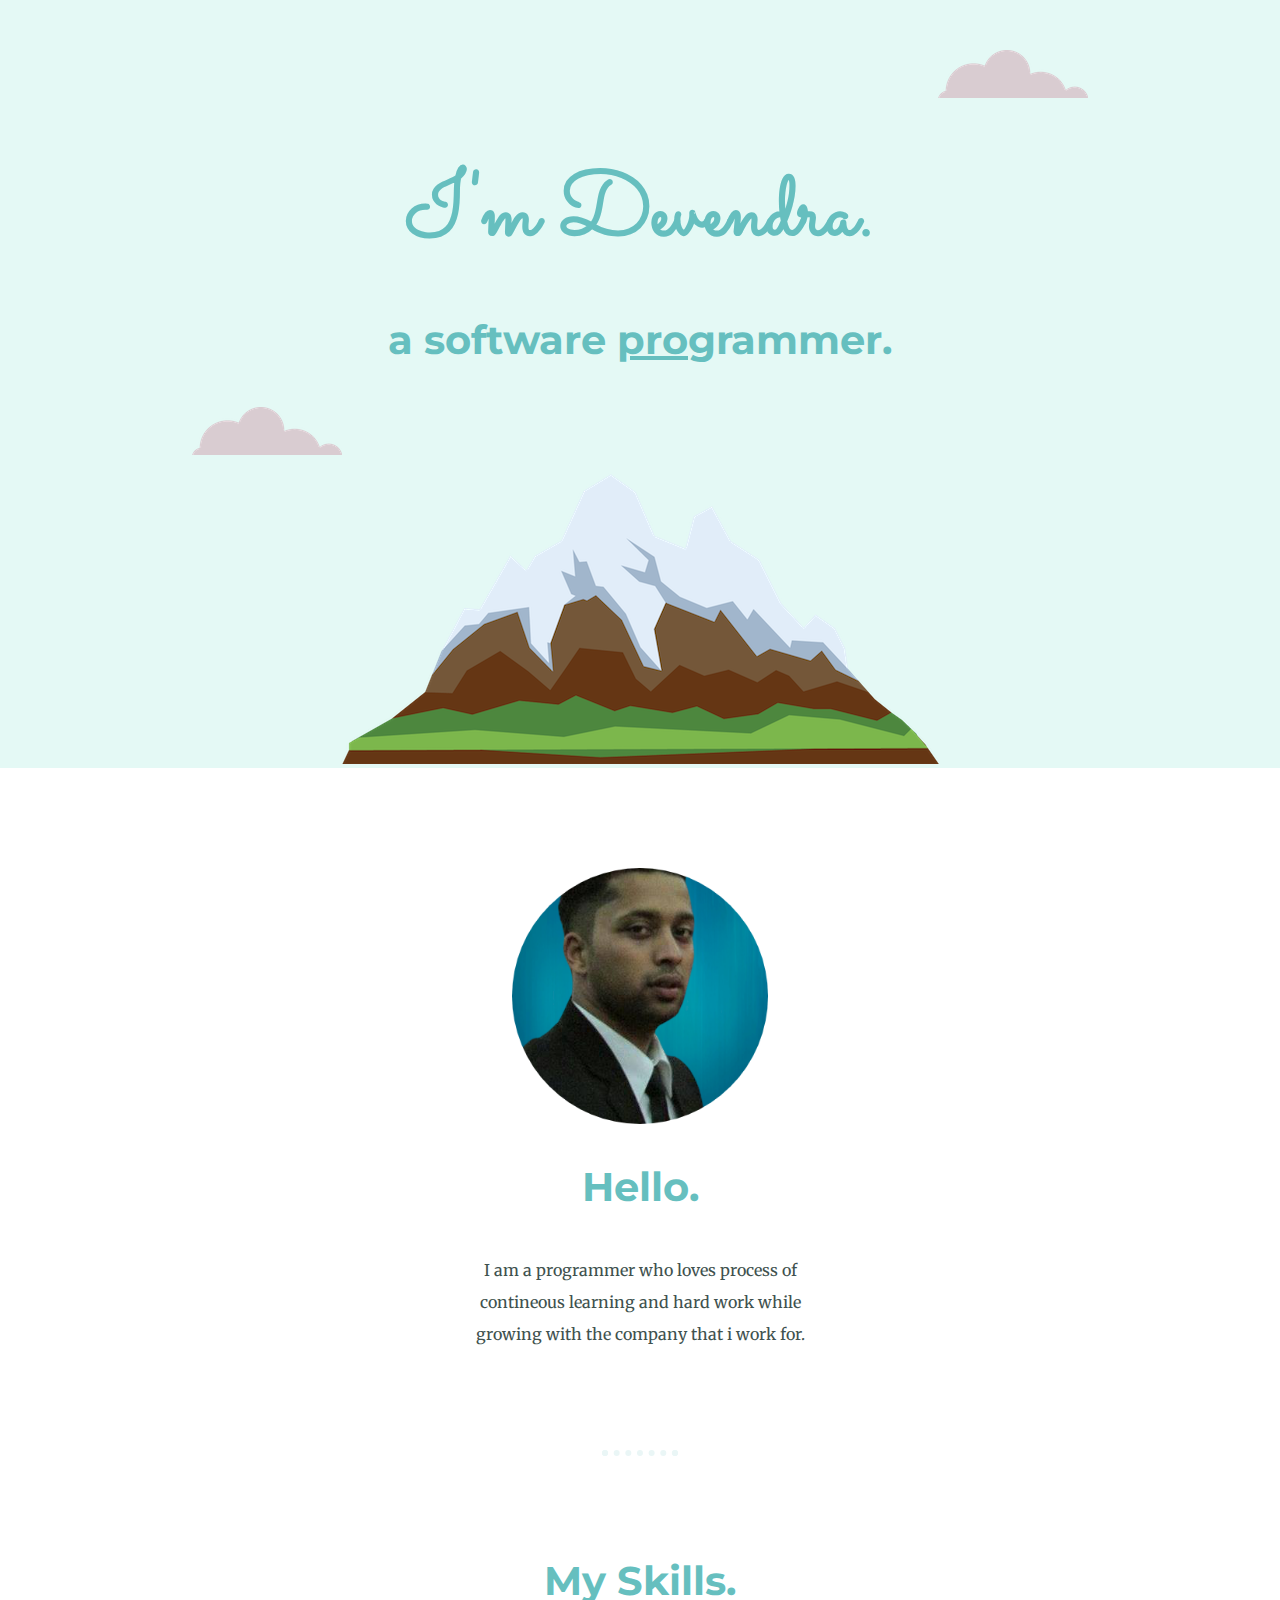
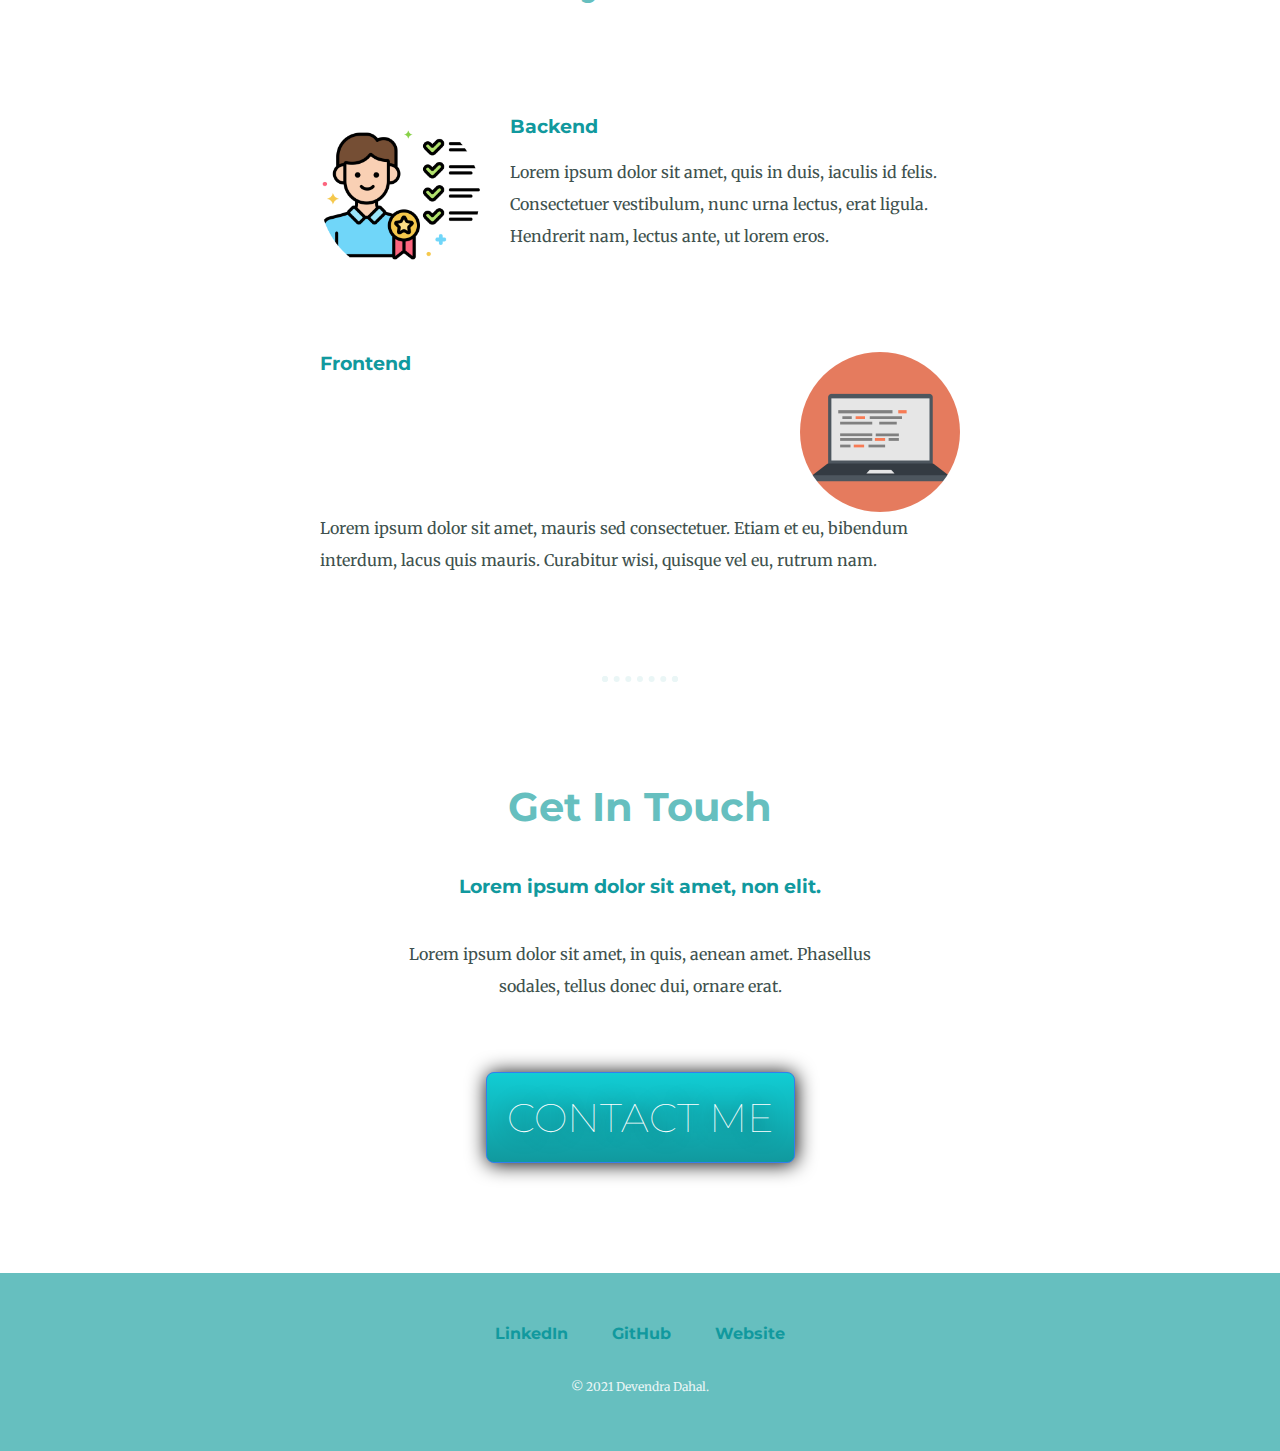
<file: index.html>
<!DOCTYPE html>
<html lang="en" dir="ltr">
  <head>
    <meta charset="utf-8">
    <title>Devendra Dahal</title>
    <link rel="stylesheet" type="text/css" href="css/styles.css">
    <link href="https://fonts.googleapis.com/css2?family=Merriweather:wght@300&family=Montserrat:wght@100&family=Sacramento&display=swap" rel="stylesheet">
    <link rel="icon" href="favicon.ico">
  </head>
  <body>
    <div class="top-container">
      <img class="top-cloud" src="images/cloud.png" alt="cloud-img">
      <h1>I'm Devendra.</h1>
      <h2>a software <span style="text-decoration:underline">pro</span>grammer.</h2>
      <img class="bottom-cloud" src="images/cloud.png" alt="cloud-img">
      <img src="images/mountain.png" alt="mountain-img">
    </div>
    <div class="middle-container">
      <div class="profile">
        <img class="profile-image" src="images/devendra.png" alt="devendra-image">
        <h2>Hello.</h2>
        <p class="intro">I am a programmer who loves process of contineous learning and hard work while growing with the company that i work for.</p>
      </div>
      <hr>
      <div class="skills">
        <h2>My Skills.</h2>
        <div class="skill-row">
          <img class="skill-image1" src="images/skills.png" alt="skill-image">
          <h3>Backend</h3>
          <p>Lorem ipsum dolor sit amet, quis in duis, iaculis id felis. Consectetuer vestibulum, nunc urna lectus, erat ligula. Hendrerit nam, lectus ante, ut lorem eros.</p>
        </div>
        <div class="skill-row">
          <img class="skill-image2" src="images/computer-skill.png" alt="skill-image">
          <h3>Frontend</h3>
          <p class="frontend-description">Lorem ipsum dolor sit amet, mauris sed consectetuer. Etiam et eu, bibendum interdum, lacus quis mauris. Curabitur wisi, quisque vel eu, rutrum nam.</p>
        </div>
      </div>
      <hr>
      <div class="contact-me">
        <h2>Get In Touch</h2>
        <h3>Lorem ipsum dolor sit amet, non elit.</h3>
        <p class="contact-msg">Lorem ipsum dolor sit amet, in quis, aenean amet. Phasellus sodales, tellus donec dui, ornare erat.</p>
        <a class="btn" href="mailto:devudevu10@gmail.com">CONTACT ME</a>
      </div>
    </div>


    <div class="bottom-container">
      <a class="footer-link" href="https://www.linkedin.com/in/devendra-raj-dahal-22b315136">LinkedIn</a>
      <a class="footer-link" href="https://twitter.com/">GitHub</a>
      <a class="footer-link" href="https://www.appbrewery.co/">Website</a>
      <p class="copyright">© 2021 Devendra Dahal.</p>
    </div>
  </body>
</html>
</file>
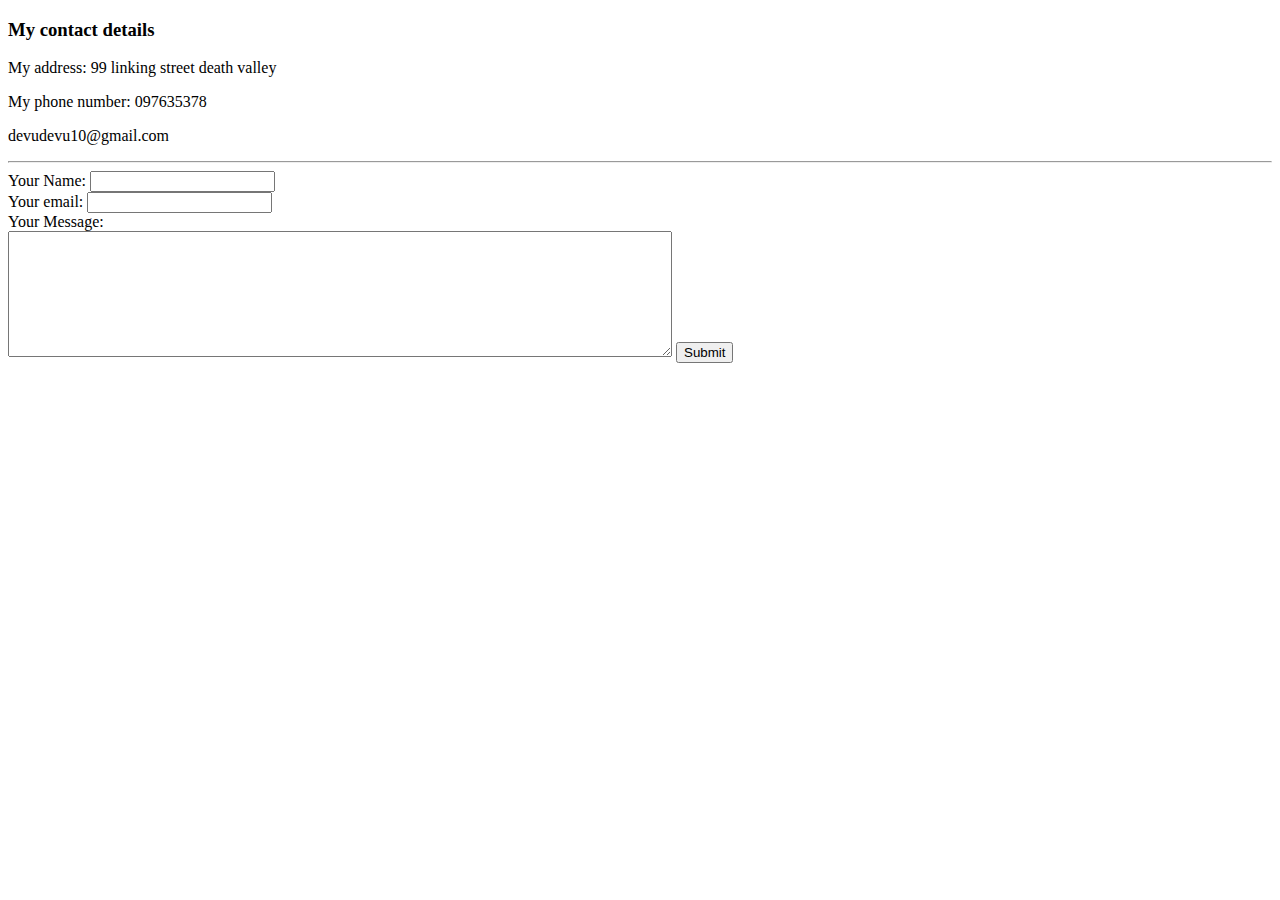
<file: contact-me.html>
<!DOCTYPE html>
<html lang="en" dir="ltr">
  <head>
    <meta charset="utf-8">
    <title>contact menu</title>
  </head>
  <body>
    <h3>My contact details</h3>
    <p>My address: 99 linking street death valley</p>
    <p>My phone number: 097635378</p>
    <p>devudevu10@gmail.com</p>
    <hr>
    <form action="mailto:devudevu10@gmail.com" method="post" enctype="text/plain">
      <label>Your Name:</label>
      <input type="text" name="" value=""><br>
      <label>Your email:</label>
      <input type="email" name="" value=""><br>
      <label>Your Message:</label><br>
      <textarea name="yout message" rows="8" cols="80"></textarea>
      <input type="submit" name="">
    </form>
  </body>
</html>
</file>
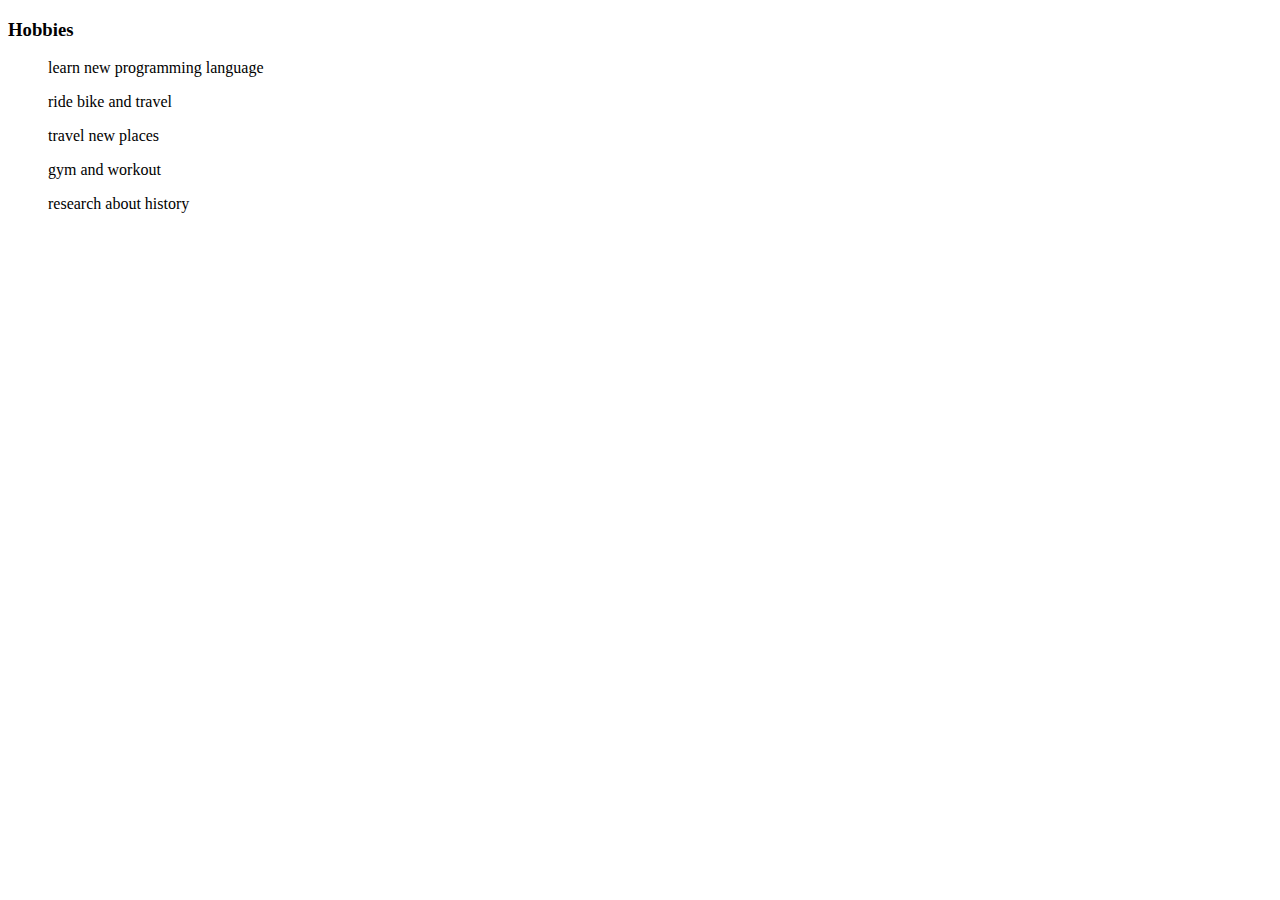
<file: hobbies.html>
<!DOCTYPE html>
<html lang="en" dir="ltr">
  <head>
    <meta charset="utf-8">
    <title>My Hobbies</title>
  </head>
  <body>
    <h3>Hobbies</h3>
    <ul>learn new programming language</ul>
    <ul>ride bike and travel</ul>
    <ul>travel new places</ul>
    <ul>gym and workout</ul>
    <ul>research about history</ul>
  </body>
</html>
</file>
<file: css/styles.css>
body{
  color: #40514e;
  margin:0;
  text-align: center;
  font-family: 'Merriweather', serif;
}

h1{
  margin: 50px auto 0 auto;
  padding-top: 50px;
  font-family: 'Sacramento', cursive;
  font-size: 5.625rem;
  color: #66BFBF;
}

h2{
  font-family: 'Montserrat', sans-serif;
  font-size: 2.5rem;
  color: #66BFBF;

  padding-bottom: 10px;
}

h3{
  font-family: 'Montserrat', sans-serif;
  color: #11999E;
}

p{
  line-height: 2;
}

a{
  color: #11999E;
  font-family: 'Montserrat', sans-serif;
  margin: 10px 20px;
  text-decoration: none;
  font-weight:bold;
}
a:hover{
  color: #eaf6f6;
}

hr{
  border: dotted #eaf6f6 6px;
  border-bottom: none;
  width: 5%;
  margin: 100px auto;
}
/******class css start here*********/
/*div css*/
.top-container{
  background-color: #E4f9F5;
  position: relative;
  padding-top: 50px;
}

.middle-container{
  margin: 100px 0;
}

.bottom-container{
  background-color: #66bfbf;
  padding: 50px 0 20px;
}

.top-cloud{
  position: absolute;
  right: 15%;
}

.bottom-cloud{
  position: absolute;
  left:15%;
}

.skill-row{
  width: 50%;
  margin: 100px auto 100px auto;
  text-align: left;
}

.skill-image1{
  width: 25%;
  float: left;
  margin-right: 30px;
}

.skill-image2{
  width: 25%;
  float: right;
  margin-left: 30px;
}

.frontend-description{
  clear: right;
}

.profile-image{
  width: 20%
}

.intro{
  width: 30%;
  margin: auto;
}

.contact-msg{
  width: 40%;
  margin: 40px auto 60px auto;
}

.btn {
   background: #11CDD4;
   background-image: -webkit-linear-gradient(top, #11CDD4, #11999E);
   background-image: -moz-linear-gradient(top, #11CDD4, #11999E);
   background-image: -ms-linear-gradient(top, #11CDD4, #11999E);
   background-image: -o-linear-gradient(top, #11CDD4, #11999E);
   background-image: -webkit-gradient(to bottom, #11CDD4, #11999E);
   -webkit-border-radius: 8px;
   -moz-border-radius: 8px;
   border-radius: 8px;
   color: #FFFFFF;
   font-family: 'Montserrat', sans-serif;
   font-size: 40px;
   font-weight: 100;
   padding: 20px;
   -webkit-box-shadow: 1px 1px 20px 0 #000000;
   -moz-box-shadow: 1px 1px 20px 0 #000000;
   box-shadow: 1px 1px 20px 0 #000000;
   text-shadow: 1px 1px 20px #000000;
   border: solid #337FED 1px;
   text-decoration: none;
   display: inline-block;
   cursor: pointer;
   text-align: center;
}

.btn:hover {
   border: solid #337FED 1px;
   background: #30E3CB;
   background-image: -webkit-linear-gradient(top, #30E3CB, #2BC4AD);
   background-image: -moz-linear-gradient(top, #30E3CB, #2BC4AD);
   background-image: -ms-linear-gradient(top, #30E3CB, #2BC4AD);
   background-image: -o-linear-gradient(top, #30E3CB, #2BC4AD);
   background-image: -webkit-gradient(to bottom, #30E3CB, #2BC4AD);
   -webkit-border-radius: 20px;
   -moz-border-radius: 20px;
   border-radius: 20px;
   text-decoration: none;
}

.copyright{
  color: #eaf6f6;
  font-size: 0.75rem;
  padding: 20px 0;
}
</file>
